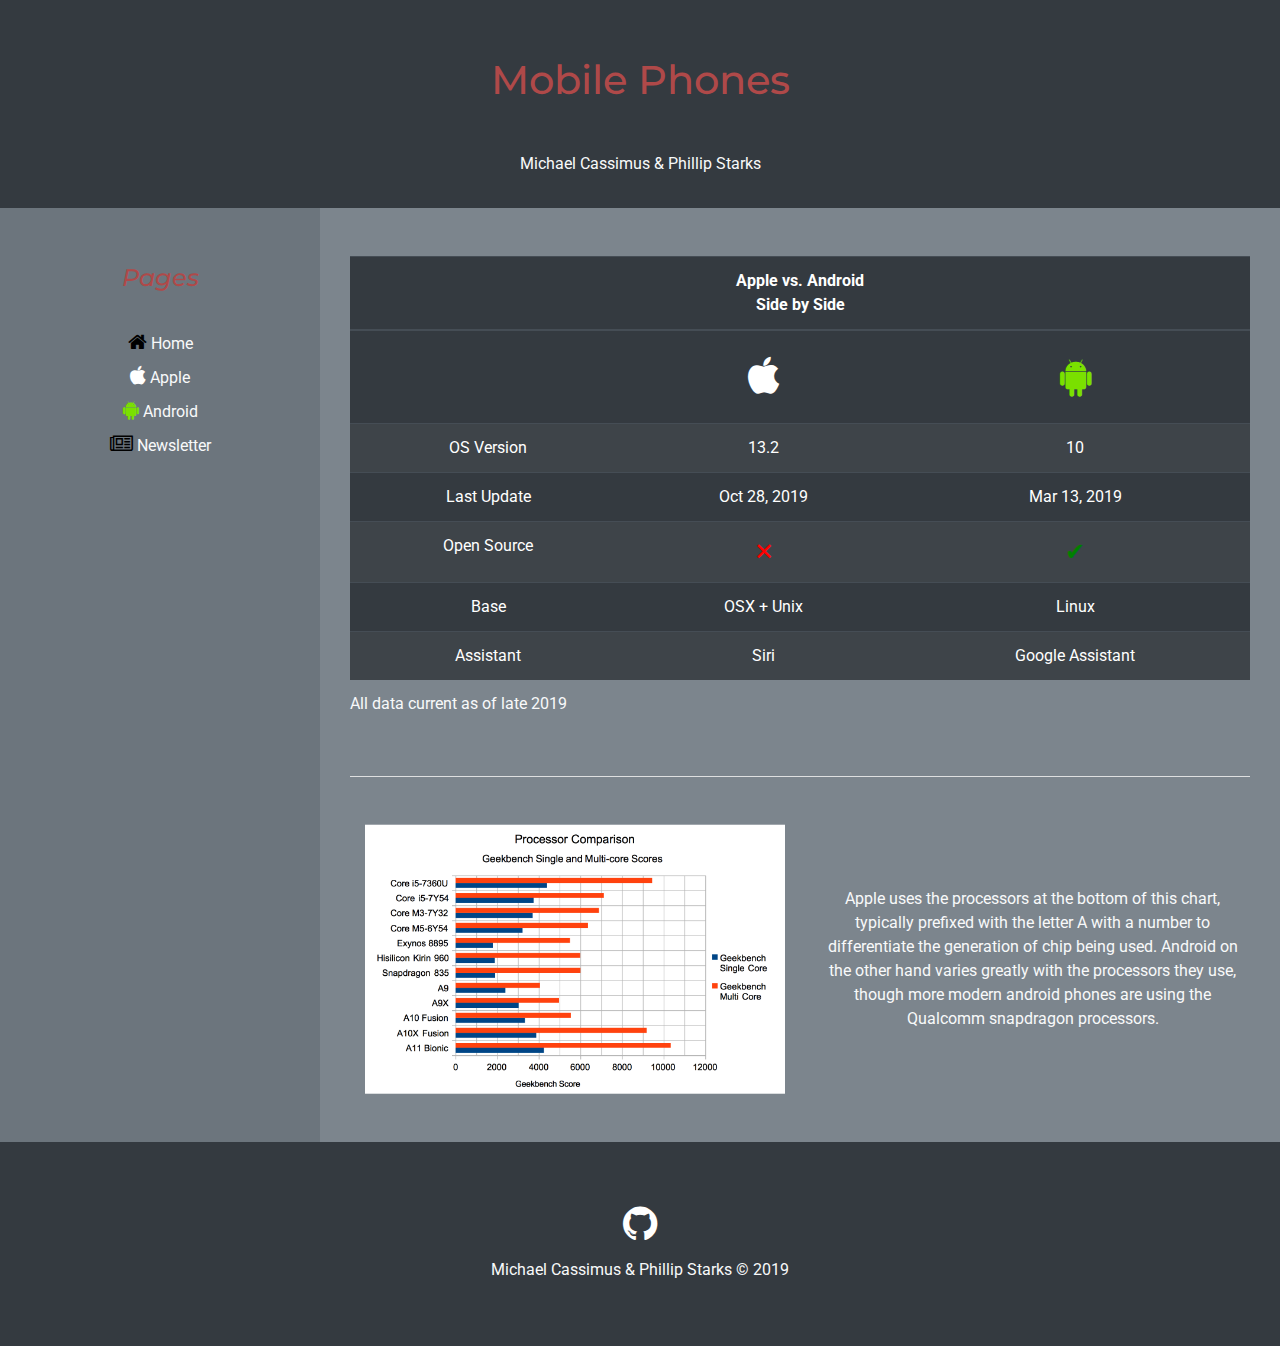
<file: mobile-phones/pages/index.html>
<!DOCTYPE html>
<!-- saved from url=(0048)https://getbootstrap.com/docs/4.0/examples/blog/ -->
<html lang="en">
    <head>
        <meta http-equiv="Content-Type" content="text/html; charset=UTF-8" />

        <meta
            name="viewport"
            content="width=device-width, initial-scale=1, viewport-fit=cover"
        />
        <title>Mobile Phones - Home</title>

        <!-- Font awesome -->
        <link
            rel="stylesheet"
            href="https://maxcdn.bootstrapcdn.com/font-awesome/4.7.0/css/font-awesome.min.css"
        />

        <!-- Bootstrap Styles-->
        <link
            rel="stylesheet"
            href="https://stackpath.bootstrapcdn.com/bootstrap/4.3.1/css/bootstrap.min.css"
            integrity="sha384-ggOyR0iXCbMQv3Xipma34MD+dH/1fQ784/j6cY/iJTQUOhcWr7x9JvoRxT2MZw1T"
            crossorigin="anonymous"
        />

        <!-- Custom CSS -->
        <link rel="stylesheet" href="../css/main.css" />
        <link rel="stylesheet" href="../css/index.css" />
    </head>

    <body class="text-light">
        <header class="container-fluid bg-dark py-3">
            <div
                class="row flex-nowrap justify-content-between align-items-center"
            >
                <div class="col-12">
                    <a href="index.html">
                        <h1>
                            Mobile Phones
                        </h1>
                    </a>
                    <p>
                        Michael&nbsp;Cassimus & Phillip&nbsp;Starks
                    </p>
                </div>
            </div>
        </header>

        <main class="container-fluid">
            <div class="row">
                <aside class="col-md-3 bg-secondary">
                    <div class="p-3 mb-3">
                        <div class="p-3">
                            <h4 class="font-italic">Pages</h4>
                            <ol class="list-unstyled">
                                <li>
                                    <a href="index.html">
                                        <i
                                            class="fa fa-home"
                                            aria-hidden="true"
                                        ></i>
                                        Home
                                    </a>
                                </li>
                                <li>
                                    <a href="apple.html">
                                        <i
                                            class="fa fa-apple"
                                            aria-hidden="true"
                                        ></i>
                                        Apple
                                    </a>
                                </li>
                                <li>
                                    <a href="android.html">
                                        <i
                                            class="fa fa-android"
                                            aria-hidden="true"
                                        ></i>
                                        Android
                                    </a>
                                </li>
                                <li>
                                    <a href="form.html">
                                        <i
                                            class="fa fa-newspaper-o"
                                            aria-hidden="true"
                                        ></i>
                                        Newsletter
                                    </a>
                                </li>
                            </ol>
                        </div>
                    </div>
                </aside>
                <div class="col-md-9 py-5">
                    <div class="container">
                        <article>
                            <table class="table table-dark table-striped">
                                <thead>
                                    <th colspan="3">
                                        Apple vs. Android <br />
                                        Side by Side
                                    </th>
                                    <tr>
                                        <td>
                                            <!-- Blank spacer -->
                                        </td>
                                        <td>
                                            <a href="apple.html">
                                                <i
                                                    class="fa fa-apple"
                                                    aria-hidden="true"
                                                ></i>
                                            </a>
                                        </td>
                                        <td>
                                            <a href="android.html">
                                                <i
                                                    class="fa fa-android"
                                                    aria-hidden="true"
                                                ></i>
                                            </a>
                                        </td>
                                    </tr>
                                </thead>
                                <tbody>
                                    <tr>
                                        <td>OS Version</td>
                                        <td>13.2</td>
                                        <td>10</td>
                                    </tr>
                                    <tr>
                                        <td>Last Update</td>
                                        <td>Oct 28, 2019</td>
                                        <td>Mar 13, 2019</td>
                                    </tr>
                                    <tr>
                                        <td>Open Source</td>
                                        <td class="noCross"></td>
                                        <td class="yesCheck"></td>
                                    </tr>
                                    <tr>
                                        <td>Base</td>
                                        <td>OSX + Unix</td>
                                        <td>Linux</td>
                                    </tr>
                                    <tr>
                                        <td>Assistant</td>
                                        <td>Siri</td>
                                        <td>Google Assistant</td>
                                    </tr>
                                </tbody>
                                <caption class="text-light">
                                    All data current as of late 2019
                                </caption>
                            </table>
                        </article>
                        <hr class="my-5 bg-light" />
                        <article>
                            <div class="container">
                                <div class="row">
                                    <div class="col-md-6">
                                        <img
                                            src="../images/processorComparison.png"
                                        />
                                    </div>
                                    <div class="col-md-6">
                                        <p>
                                            Apple uses the processors at the
                                            bottom of this chart, typically
                                            prefixed with the letter A with a
                                            number to differentiate the
                                            generation of chip being used.
                                            Android on the other hand varies
                                            greatly with the processors they
                                            use, though more modern android
                                            phones are using the Qualcomm
                                            snapdragon processors.
                                        </p>
                                    </div>
                                </div>
                            </div>
                        </article>
                    </div>
                </div>
            </div>
        </main>

        <footer class="bg-dark p-5">
            <div class="container-fluid">
                <div class="row">
                    <div class="col-12">
                        <a
                            href="https://github.com/MCassimus/MobilePhones"
                            target="_blank"
                        >
                            <i class="fa fa-github" aria-hidden="true"></i>
                        </a>
                    </div>
                </div>
                <div class="row">
                    <div class="col-12">
                        <p>
                            Michael&nbsp;Cassimus & Phillip&nbsp;Starks
                            &copy;&nbsp;2019
                        </p>
                    </div>
                </div>
            </div>
        </footer>

        <!-- jQuery first, then Popper.js, then Bootstrap JS -->
        <script
            src="https://code.jquery.com/jquery-3.3.1.slim.min.js"
            integrity="sha384-q8i/X+965DzO0rT7abK41JStQIAqVgRVzpbzo5smXKp4YfRvH+8abtTE1Pi6jizo"
            crossorigin="anonymous"
        ></script>
        <script
            src="https://cdnjs.cloudflare.com/ajax/libs/popper.js/1.14.7/umd/popper.min.js"
            integrity="sha384-UO2eT0CpHqdSJQ6hJty5KVphtPhzWj9WO1clHTMGa3JDZwrnQq4sF86dIHNDz0W1"
            crossorigin="anonymous"
        ></script>
        <script
            src="https://stackpath.bootstrapcdn.com/bootstrap/4.3.1/js/bootstrap.min.js"
            integrity="sha384-JjSmVgyd0p3pXB1rRibZUAYoIIy6OrQ6VrjIEaFf/nJGzIxFDsf4x0xIM+B07jRM"
            crossorigin="anonymous"
        ></script>
    </body>
</html>
</file>
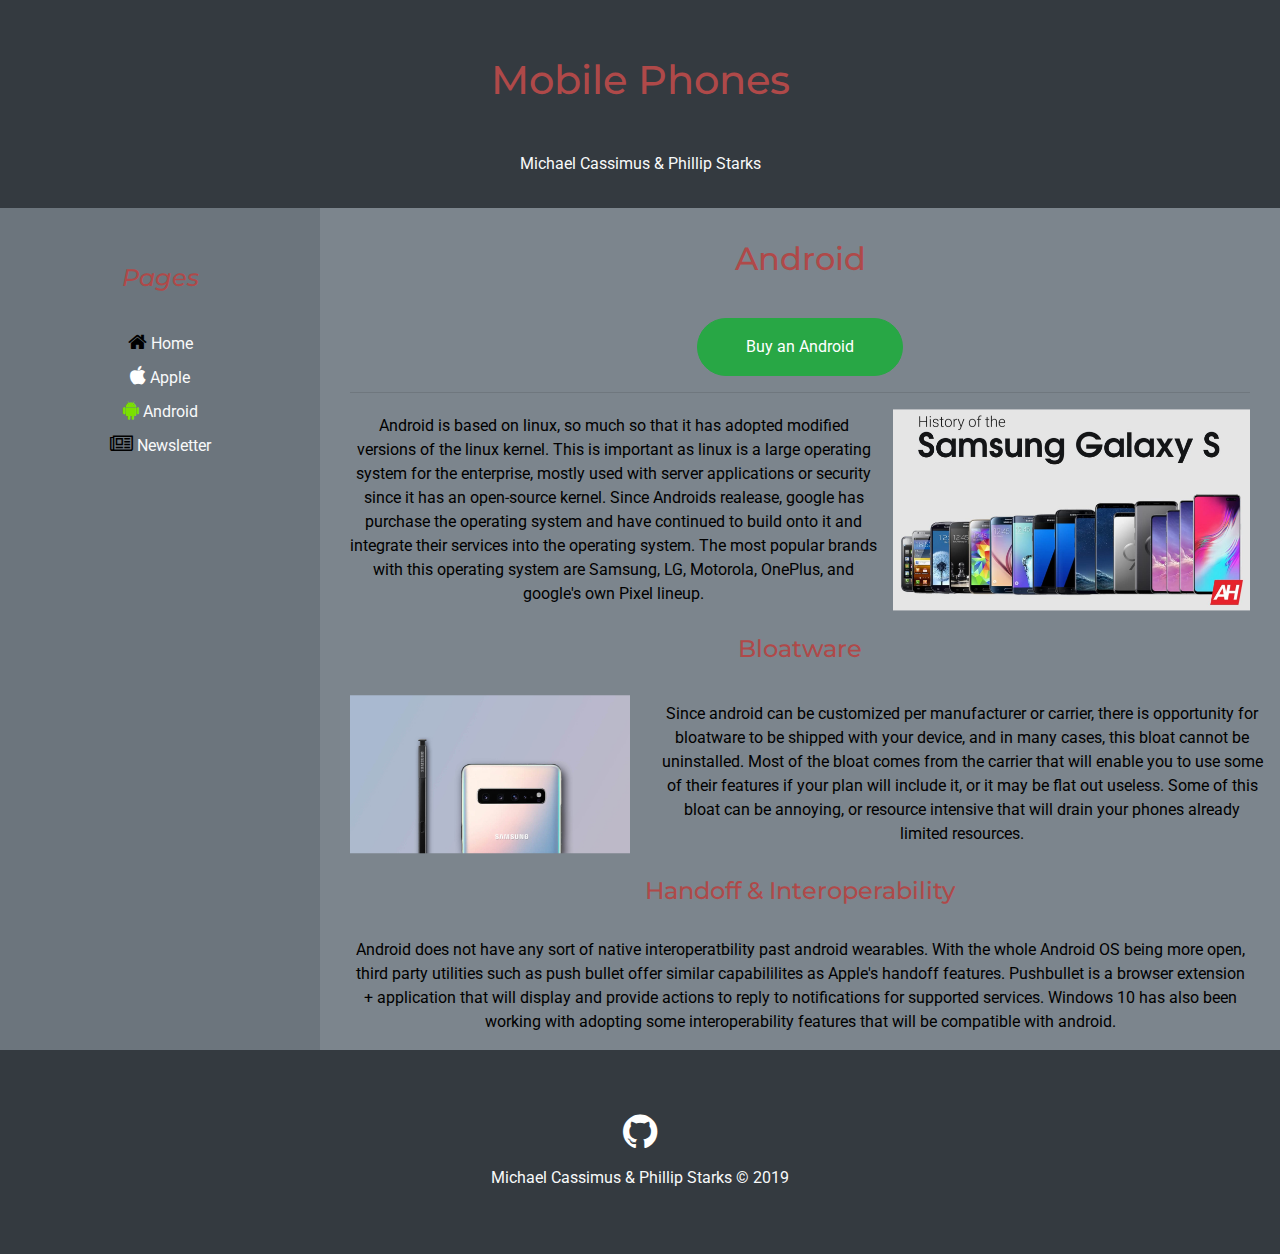
<file: mobile-phones/pages/android.html>
<!DOCTYPE html>
<!-- saved from url=(0048)https://getbootstrap.com/docs/4.0/examples/blog/ -->
<html lang="en">
    <head>
        <meta http-equiv="Content-Type" content="text/html; charset=UTF-8" />

        <meta
            name="viewport"
            content="width=device-width, initial-scale=1, viewport-fit=cover"
        />
        <title>Mobile Phones - Android</title>

        <!-- Font awesome -->
        <link
            rel="stylesheet"
            href="https://maxcdn.bootstrapcdn.com/font-awesome/4.7.0/css/font-awesome.min.css"
        />

        <!-- Bootstrap Styles-->
        <link
            rel="stylesheet"
            href="https://stackpath.bootstrapcdn.com/bootstrap/4.3.1/css/bootstrap.min.css"
            integrity="sha384-ggOyR0iXCbMQv3Xipma34MD+dH/1fQ784/j6cY/iJTQUOhcWr7x9JvoRxT2MZw1T"
            crossorigin="anonymous"
        />

        <!-- Custom CSS -->
        <link rel="stylesheet" href="../css/main.css" />
        <link rel="stylesheet" href="../css/apple.css" />
    </head>

    <body class="text-light">
        <header class="container-fluid bg-dark py-3">
            <div
                class="row flex-nowrap justify-content-between align-items-center"
            >
                <div class="col-12">
                    <a href="index.html">
                        <h1>
                            Mobile Phones
                        </h1>
                    </a>
                    <p>
                        Michael&nbsp;Cassimus & Phillip&nbsp;Starks
                    </p>
                </div>
            </div>
        </header>

        <main class="container-fluid">
            <div class="row">
                <aside class="col-md-3 bg-secondary">
                    <div class="p-3 mb-3">
                        <div class="p-3">
                            <h4 class="font-italic">Pages</h4>
                            <ol class="list-unstyled">
                                <li>
                                    <a href="index.html">
                                        <i
                                            class="fa fa-home"
                                            aria-hidden="true"
                                        ></i>
                                        Home
                                    </a>
                                </li>
                                <li>
                                    <a href="apple.html">
                                        <i
                                            class="fa fa-apple"
                                            aria-hidden="true"
                                        ></i>
                                        Apple
                                    </a>
                                </li>
                                <li>
                                    <a href="android.html">
                                        <i
                                            class="fa fa-android"
                                            aria-hidden="true"
                                        ></i>
                                        Android
                                    </a>
                                </li>
                                <li>
                                    <a href="form.html">
                                        <i
                                            class="fa fa-newspaper-o"
                                            aria-hidden="true"
                                        ></i>
                                        Newsletter
                                    </a>
                                </li>
                            </ol>
                        </div>
                    </div>
                </aside>
                <div class="col-md-9">
                    <article>
                        <div class="container">
                            <h2>Android</h2>
                            <a
                                class="px-5 py-3 btn btn-success rounded-pill"
                                href="https://www.android.com/phones-tablets/"
                                role="button"
                                target="_blank"
                                >Buy an Android</a
                            >
                            <hr />
                        </div>
                        <div class="container">
                            <div class="row">
                                <div class="col-md-7">
                                    <p>
                                        Android is based on linux, so much so
                                        that it has adopted modified versions of
                                        the linux kernel. This is important as
                                        linux is a large operating system for
                                        the enterprise, mostly used with server
                                        applications or security since it has an
                                        open-source kernel. Since Androids
                                        realease, google has purchase the
                                        operating system and have continued to
                                        build onto it and integrate their
                                        services into the operating system. The
                                        most popular brands with this operating
                                        system are Samsung, LG, Motorola,
                                        OnePlus, and google's own Pixel lineup.
                                    </p>
                                </div>
                                <div class="col-md-5">
                                    <img src="../images/galaxyHistory.jpg" />
                                </div>
                            </div>
                        </div>
                        <h4>Bloatware</h4>
                        <div class="container">
                            <div class="row">
                                <div class="col-md-4">
                                    <img src="../images/galaxy10.jpg" />
                                </div>
                                <div class="col-md-8">
                                    <p>
                                        Since android can be customized per
                                        manufacturer or carrier, there is
                                        opportunity for bloatware to be shipped
                                        with your device, and in many cases,
                                        this bloat cannot be uninstalled. Most
                                        of the bloat comes from the carrier that
                                        will enable you to use some of their
                                        features if your plan will include it,
                                        or it may be flat out useless. Some of
                                        this bloat can be annoying, or resource
                                        intensive that will drain your phones
                                        already limited resources.
                                    </p>
                                </div>
                            </div>
                            <h4>Handoff & Interoperability</h4>
                            <p>
                                Android does not have any sort of native
                                interoperatbility past android wearables. With
                                the whole Android OS being more open, third
                                party utilities such as push bullet offer
                                similar capabililites as Apple's handoff
                                features. Pushbullet is a browser extension +
                                application that will display and provide
                                actions to reply to notifications for supported
                                services. Windows 10 has also been working with
                                adopting some interoperability features that
                                will be compatible with android.
                            </p>
                        </div>
                    </article>
                </div>
            </div>
        </main>

        <footer class="bg-dark p-5">
            <div class="container-fluid">
                <div class="row">
                    <div class="col-12">
                        <a
                            href="https://github.com/MCassimus/MobilePhones"
                            target="_blank"
                        >
                            <i class="fa fa-github" aria-hidden="true"></i>
                        </a>
                    </div>
                </div>
                <div class="row">
                    <div class="col-12">
                        <p>
                            Michael&nbsp;Cassimus & Phillip&nbsp;Starks
                            &copy;&nbsp;2019
                        </p>
                    </div>
                </div>
            </div>
        </footer>

        <!-- jQuery first, then Popper.js, then Bootstrap JS -->
        <script
            src="https://code.jquery.com/jquery-3.3.1.slim.min.js"
            integrity="sha384-q8i/X+965DzO0rT7abK41JStQIAqVgRVzpbzo5smXKp4YfRvH+8abtTE1Pi6jizo"
            crossorigin="anonymous"
        ></script>
        <script
            src="https://cdnjs.cloudflare.com/ajax/libs/popper.js/1.14.7/umd/popper.min.js"
            integrity="sha384-UO2eT0CpHqdSJQ6hJty5KVphtPhzWj9WO1clHTMGa3JDZwrnQq4sF86dIHNDz0W1"
            crossorigin="anonymous"
        ></script>
        <script
            src="https://stackpath.bootstrapcdn.com/bootstrap/4.3.1/js/bootstrap.min.js"
            integrity="sha384-JjSmVgyd0p3pXB1rRibZUAYoIIy6OrQ6VrjIEaFf/nJGzIxFDsf4x0xIM+B07jRM"
            crossorigin="anonymous"
        ></script>
    </body>
</html>
</file>
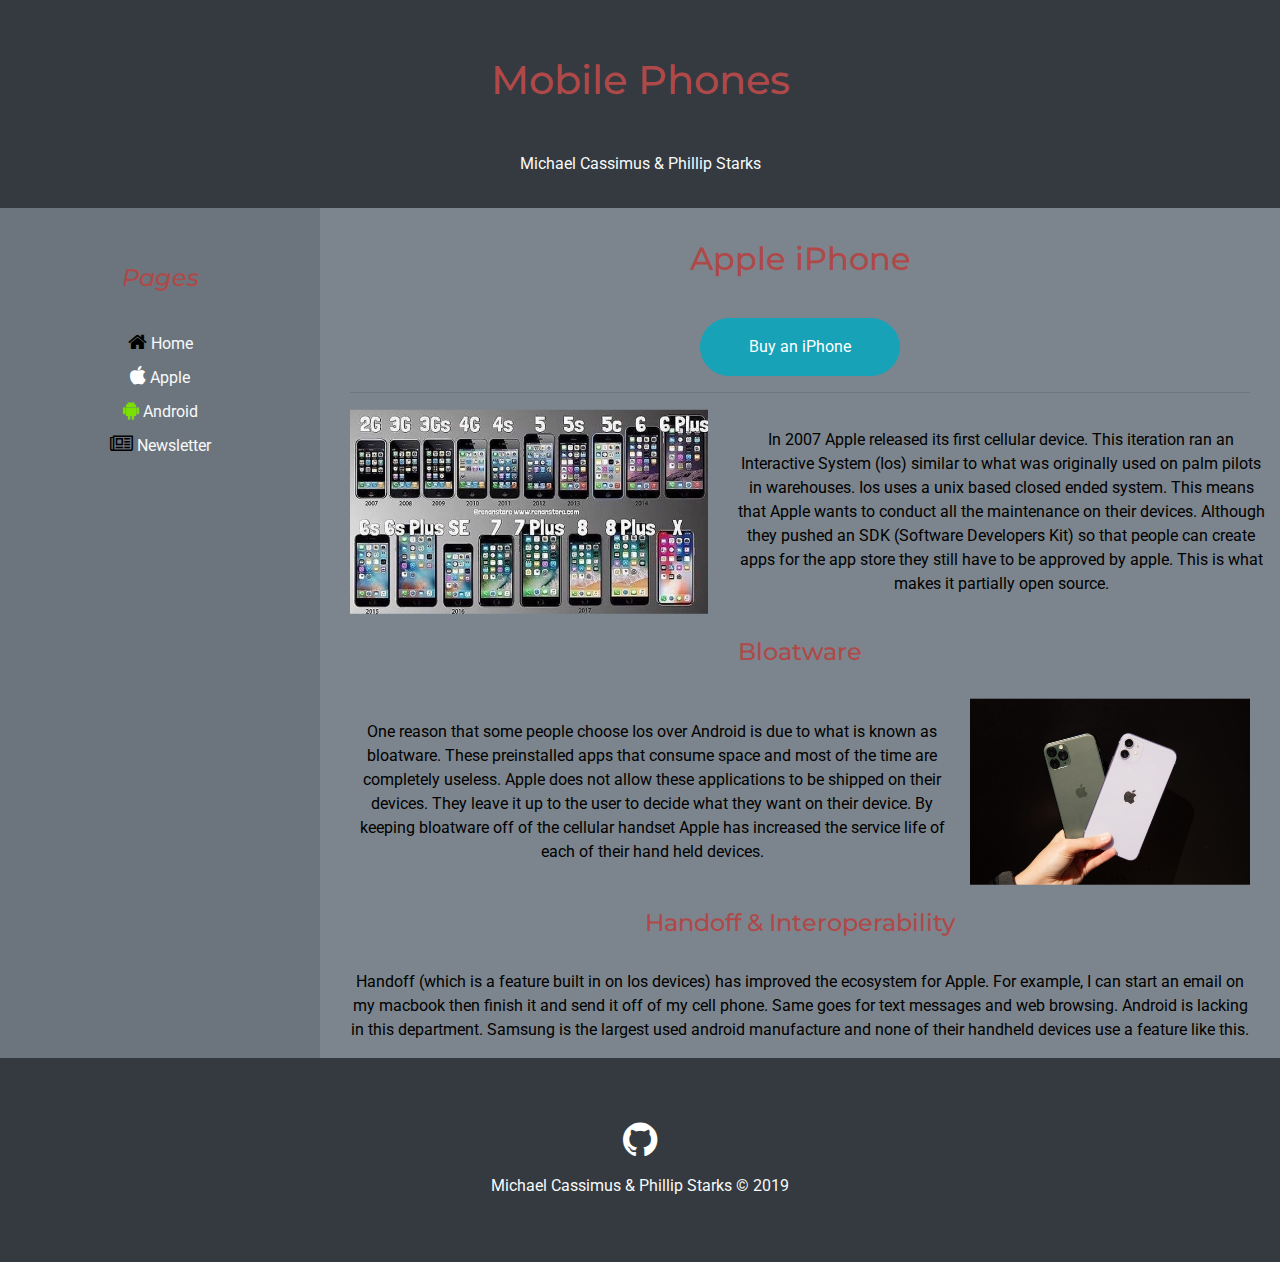
<file: mobile-phones/pages/apple.html>
<!DOCTYPE html>
<!-- saved from url=(0048)https://getbootstrap.com/docs/4.0/examples/blog/ -->
<html lang="en">
    <head>
        <meta http-equiv="Content-Type" content="text/html; charset=UTF-8" />

        <meta
            name="viewport"
            content="width=device-width, initial-scale=1, viewport-fit=cover"
        />
        <title>Mobile Phones - Newsletter</title>

        <!-- Font awesome -->
        <link
            rel="stylesheet"
            href="https://maxcdn.bootstrapcdn.com/font-awesome/4.7.0/css/font-awesome.min.css"
        />

        <!-- Bootstrap Styles-->
        <link
            rel="stylesheet"
            href="https://stackpath.bootstrapcdn.com/bootstrap/4.3.1/css/bootstrap.min.css"
            integrity="sha384-ggOyR0iXCbMQv3Xipma34MD+dH/1fQ784/j6cY/iJTQUOhcWr7x9JvoRxT2MZw1T"
            crossorigin="anonymous"
        />

        <!-- Custom CSS -->
        <link rel="stylesheet" href="../css/main.css" />
        <link rel="stylesheet" href="../css/apple.css" />
    </head>

    <body class="text-light">
        <header class="container-fluid bg-dark py-3">
            <div
                class="row flex-nowrap justify-content-between align-items-center"
            >
                <div class="col-12">
                    <a href="index.html">
                        <h1>
                            Mobile Phones
                        </h1>
                    </a>
                    <p>
                        Michael&nbsp;Cassimus & Phillip&nbsp;Starks
                    </p>
                </div>
            </div>
        </header>

        <main class="container-fluid">
            <div class="row">
                <aside class="col-md-3 bg-secondary">
                    <div class="p-3 mb-3">
                        <div class="p-3">
                            <h4 class="font-italic">Pages</h4>
                            <ol class="list-unstyled">
                                <li>
                                    <a href="index.html">
                                        <i
                                            class="fa fa-home"
                                            aria-hidden="true"
                                        ></i>
                                        Home
                                    </a>
                                </li>
                                <li>
                                    <a href="apple.html">
                                        <i
                                            class="fa fa-apple"
                                            aria-hidden="true"
                                        ></i>
                                        Apple
                                    </a>
                                </li>
                                <li>
                                    <a href="android.html">
                                        <i
                                            class="fa fa-android"
                                            aria-hidden="true"
                                        ></i>
                                        Android
                                    </a>
                                </li>
                                <li>
                                    <a href="form.html">
                                        <i
                                            class="fa fa-newspaper-o"
                                            aria-hidden="true"
                                        ></i>
                                        Newsletter
                                    </a>
                                </li>
                            </ol>
                        </div>
                    </div>
                </aside>
                <div class="col-md-9">
                    <article>
                        <div class="container">
                            <h2>Apple iPhone</h2>
                            <a
                                class="px-5 py-3 btn btn-info rounded-pill"
                                href="https://www.apple.com/iphone/"
                                role="button"
                                target="_blank"
                                >Buy an iPhone</a
                            >
                            <hr />
                        </div>
                        <div class="container">
                            <div class="row">
                                <div class="col-md-5">
                                    <img src="../images/iphoneHistory.jpg" />
                                </div>
                                <div class="col-md-7">
                                    <p>
                                        In 2007 Apple released its first
                                        cellular device. This iteration ran an
                                        Interactive System (Ios) similar to what
                                        was originally used on palm pilots in
                                        warehouses. Ios uses a unix based closed
                                        ended system. This means that Apple
                                        wants to conduct all the maintenance on
                                        their devices. Although they pushed an
                                        SDK (Software Developers Kit) so that
                                        people can create apps for the app store
                                        they still have to be approved by apple.
                                        This is what makes it partially open
                                        source.
                                    </p>
                                </div>
                            </div>
                        </div>
                        <h4>Bloatware</h4>
                        <div class="container">
                            <div class="row">
                                <div class="col-md-8">
                                    <p>
                                        One reason that some people choose Ios
                                        over Android is due to what is known as
                                        bloatware. These preinstalled apps that
                                        consume space and most of the time are
                                        completely useless. Apple does not allow
                                        these applications to be shipped on
                                        their devices. They leave it up to the
                                        user to decide what they want on their
                                        device. By keeping bloatware off of the
                                        cellular handset Apple has increased the
                                        service life of each of their hand held
                                        devices.
                                    </p>
                                </div>
                                <div class="col-md-4">
                                    <img src="../images/iphone.jpeg" />
                                </div>
                            </div>
                            <h4>Handoff & Interoperability</h4>
                            <p>
                                Handoff (which is a feature built in on Ios
                                devices) has improved the ecosystem for Apple.
                                For example, I can start an email on my macbook
                                then finish it and send it off of my cell phone.
                                Same goes for text messages and web browsing.
                                Android is lacking in this department. Samsung
                                is the largest used android manufacture and none
                                of their handheld devices use a feature like
                                this.
                            </p>
                        </div>
                    </article>
                </div>
            </div>
        </main>

        <footer class="bg-dark p-5">
            <div class="container-fluid">
                <div class="row">
                    <div class="col-12">
                        <a
                            href="https://github.com/MCassimus/MobilePhones"
                            target="_blank"
                        >
                            <i class="fa fa-github" aria-hidden="true"></i>
                        </a>
                    </div>
                </div>
                <div class="row">
                    <div class="col-12">
                        <p>
                            Michael&nbsp;Cassimus & Phillip&nbsp;Starks
                            &copy;&nbsp;2019
                        </p>
                    </div>
                </div>
            </div>
        </footer>

        <!-- jQuery first, then Popper.js, then Bootstrap JS -->
        <script
            src="https://code.jquery.com/jquery-3.3.1.slim.min.js"
            integrity="sha384-q8i/X+965DzO0rT7abK41JStQIAqVgRVzpbzo5smXKp4YfRvH+8abtTE1Pi6jizo"
            crossorigin="anonymous"
        ></script>
        <script
            src="https://cdnjs.cloudflare.com/ajax/libs/popper.js/1.14.7/umd/popper.min.js"
            integrity="sha384-UO2eT0CpHqdSJQ6hJty5KVphtPhzWj9WO1clHTMGa3JDZwrnQq4sF86dIHNDz0W1"
            crossorigin="anonymous"
        ></script>
        <script
            src="https://stackpath.bootstrapcdn.com/bootstrap/4.3.1/js/bootstrap.min.js"
            integrity="sha384-JjSmVgyd0p3pXB1rRibZUAYoIIy6OrQ6VrjIEaFf/nJGzIxFDsf4x0xIM+B07jRM"
            crossorigin="anonymous"
        ></script>
    </body>
</html>
</file>
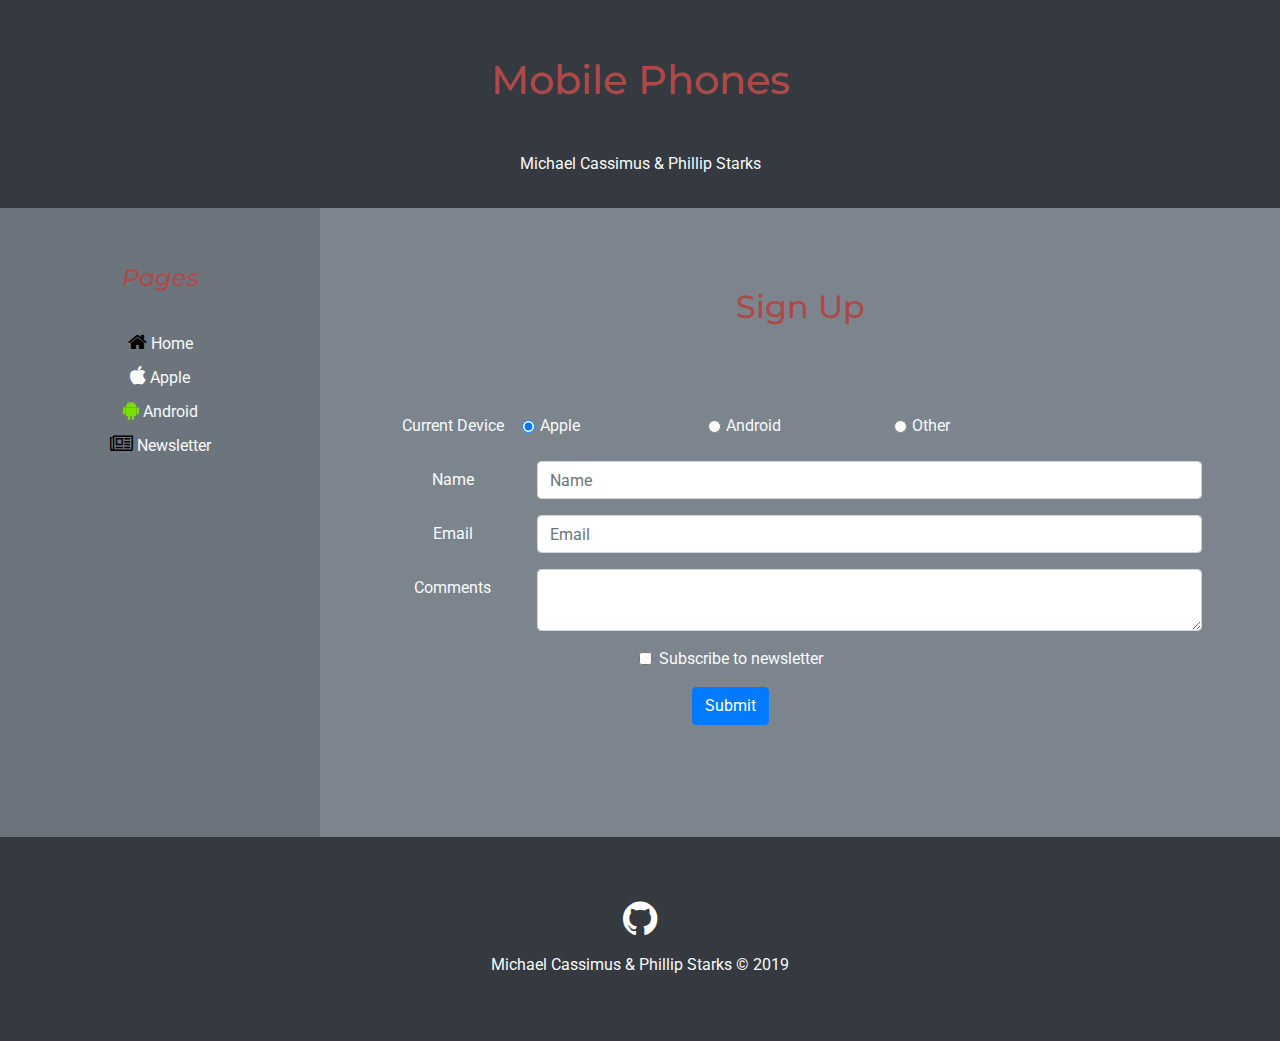
<file: mobile-phones/pages/form.html>
<!DOCTYPE html>
<!-- saved from url=(0048)https://getbootstrap.com/docs/4.0/examples/blog/ -->
<html lang="en">
    <head>
        <meta http-equiv="Content-Type" content="text/html; charset=UTF-8" />

        <meta
            name="viewport"
            content="width=device-width, initial-scale=1, viewport-fit=cover"
        />
        <title>Mobile Phones - Apple</title>

        <!-- Font awesome -->
        <link
            rel="stylesheet"
            href="https://maxcdn.bootstrapcdn.com/font-awesome/4.7.0/css/font-awesome.min.css"
        />

        <!-- Bootstrap Styles-->
        <link
            rel="stylesheet"
            href="https://stackpath.bootstrapcdn.com/bootstrap/4.3.1/css/bootstrap.min.css"
            integrity="sha384-ggOyR0iXCbMQv3Xipma34MD+dH/1fQ784/j6cY/iJTQUOhcWr7x9JvoRxT2MZw1T"
            crossorigin="anonymous"
        />

        <!-- Custom CSS -->
        <link rel="stylesheet" href="../css/main.css" />
        <link rel="stylesheet" href="../css/apple.css" />
    </head>

    <body class="text-light">
        <header class="container-fluid bg-dark py-3">
            <div
                class="row flex-nowrap justify-content-between align-items-center"
            >
                <div class="col-12">
                    <a href="index.html">
                        <h1>
                            Mobile Phones
                        </h1>
                    </a>
                    <p>
                        Michael&nbsp;Cassimus & Phillip&nbsp;Starks
                    </p>
                </div>
            </div>
        </header>

        <main class="container-fluid">
            <div class="row">
                <aside class="col-md-3 bg-secondary">
                    <div class="p-3 mb-3">
                        <div class="p-3">
                            <h4 class="font-italic">Pages</h4>
                            <ol class="list-unstyled">
                                <li>
                                    <a href="index.html">
                                        <i
                                            class="fa fa-home"
                                            aria-hidden="true"
                                        ></i>
                                        Home
                                    </a>
                                </li>
                                <li>
                                    <a href="apple.html">
                                        <i
                                            class="fa fa-apple"
                                            aria-hidden="true"
                                        ></i>
                                        Apple
                                    </a>
                                </li>
                                <li>
                                    <a href="android.html">
                                        <i
                                            class="fa fa-android"
                                            aria-hidden="true"
                                        ></i>
                                        Android
                                    </a>
                                </li>
                                <li>
                                    <a href="form.html">
                                        <i
                                            class="fa fa-newspaper-o"
                                            aria-hidden="true"
                                        ></i>
                                        Newsletter
                                    </a>
                                </li>
                            </ol>
                        </div>
                    </div>
                </aside>
                <div class="col-md-9 py-5">
                    <div class="container">
                        <div class="row">
                            <div class="col-12">
                                <h2>
                                    Sign Up
                                </h2>
                            </div>
                        </div>
                        <div class="row">
                            <div class="col-12">
                                <form class="p-5">
                                    <fieldset class="form-group">
                                        <div class="row">
                                            <legend
                                                class="col-form-label col-md-2 pt-0"
                                            >
                                                Current Device
                                            </legend>
                                            <div class="col-md-10">
                                                <div class="row">
                                                    <div
                                                        class="form-check form-check-inline col-md-3"
                                                    >
                                                        <input
                                                            class="form-check-input"
                                                            type="radio"
                                                            name="gridRadios"
                                                            id="gridRadios1"
                                                            value="option1"
                                                            checked
                                                        />
                                                        <label
                                                            class="form-check-label"
                                                            for="gridRadios1"
                                                        >
                                                            Apple
                                                        </label>
                                                    </div>
                                                    <div
                                                        class="form-check form-check-inline col-md-3"
                                                    >
                                                        <input
                                                            class="form-check-input"
                                                            type="radio"
                                                            name="gridRadios"
                                                            id="gridRadios2"
                                                            value="option2"
                                                        />
                                                        <label
                                                            class="form-check-label"
                                                            for="gridRadios2"
                                                        >
                                                            Android
                                                        </label>
                                                    </div>
                                                    <div
                                                        class="form-check form-check-inline col-md-3"
                                                    >
                                                        <input
                                                            class="form-check-input"
                                                            type="radio"
                                                            name="gridRadios"
                                                            id="gridRadios2"
                                                            value="option2"
                                                        />
                                                        <label
                                                            class="form-check-label"
                                                            for="gridRadios2"
                                                        >
                                                            Other
                                                        </label>
                                                    </div>
                                                </div>
                                            </div>
                                        </div>
                                    </fieldset>
                                    <div class="form-group row">
                                        <label
                                            for="inputName"
                                            class="col-md-2 col-form-label"
                                            >Name</label
                                        >
                                        <div class="col-md-10">
                                            <input
                                                type="text"
                                                class="form-control"
                                                id="inputName"
                                                placeholder="Name"
                                            />
                                        </div>
                                    </div>
                                    <div class="form-group row">
                                        <label
                                            for="inputEmail3"
                                            class="col-md-2 col-form-label"
                                            >Email</label
                                        >
                                        <div class="col-md-10">
                                            <input
                                                type="email"
                                                class="form-control"
                                                id="inputEmail3"
                                                placeholder="Email"
                                            />
                                        </div>
                                    </div>
                                    <div class="form-group row">
                                        <label
                                            for="inputEmail3"
                                            class="col-md-2 col-form-label"
                                            >Comments</label
                                        >
                                        <div class="col-md-10">
                                            <textarea
                                                class="form-control"
                                            ></textarea>
                                        </div>
                                    </div>
                                    <!-- <fieldset class="form-group">
                                        <div class="row">
                                            <legend
                                                class="col-form-label col-md-2 pt-0"
                                            >
                                                Radios
                                            </legend>
                                            <div class="col-md-10">
                                                <div class="form-check">
                                                    <input
                                                        class="form-check-input"
                                                        type="radio"
                                                        name="gridRadios"
                                                        id="gridRadios1"
                                                        value="option1"
                                                        checked
                                                    />
                                                    <label
                                                        class="form-check-label"
                                                        for="gridRadios1"
                                                    >
                                                        First radio
                                                    </label>
                                                </div>
                                                <div class="form-check">
                                                    <input
                                                        class="form-check-input"
                                                        type="radio"
                                                        name="gridRadios"
                                                        id="gridRadios2"
                                                        value="option2"
                                                    />
                                                    <label
                                                        class="form-check-label"
                                                        for="gridRadios2"
                                                    >
                                                        Second radio
                                                    </label>
                                                </div>
                                                <div
                                                    class="form-check disabled"
                                                >
                                                    <input
                                                        class="form-check-input"
                                                        type="radio"
                                                        name="gridRadios"
                                                        id="gridRadios3"
                                                        value="option3"
                                                        disabled
                                                    />
                                                    <label
                                                        class="form-check-label"
                                                        for="gridRadios3"
                                                    >
                                                        Third disabled radio
                                                    </label>
                                                </div>
                                            </div>
                                        </div>
                                    </fieldset> -->
                                    <div class="form-group row">
                                        <div class="col-md-10">
                                            <div class="form-check">
                                                <input
                                                    class="form-check-input"
                                                    type="checkbox"
                                                    id="gridCheck1"
                                                />
                                                <label
                                                    class="form-check-label"
                                                    for="gridCheck1"
                                                >
                                                    Subscribe to newsletter
                                                </label>
                                            </div>
                                        </div>
                                    </div>
                                    <div class="form-group row">
                                        <div class="col-md-10">
                                            <button
                                                type="submit"
                                                class="btn btn-primary"
                                            >
                                                Submit
                                            </button>
                                        </div>
                                    </div>
                                </form>
                            </div>
                            <!-- 
                            <div class="col-md-3">
                                 Spacer
                            </div> -->
                        </div>
                    </div>
                </div>
            </div>
        </main>

        <footer class="bg-dark p-5">
            <div class="container-fluid">
                <div class="row">
                    <div class="col-12">
                        <a
                            href="https://github.com/MCassimus/MobilePhones"
                            target="_blank"
                        >
                            <i class="fa fa-github" aria-hidden="true"></i>
                        </a>
                    </div>
                </div>
                <div class="row">
                    <div class="col-12">
                        <p>
                            Michael&nbsp;Cassimus & Phillip&nbsp;Starks
                            &copy;&nbsp;2019
                        </p>
                    </div>
                </div>
            </div>
        </footer>

        <!-- jQuery first, then Popper.js, then Bootstrap JS -->
        <script
            src="https://code.jquery.com/jquery-3.3.1.slim.min.js"
            integrity="sha384-q8i/X+965DzO0rT7abK41JStQIAqVgRVzpbzo5smXKp4YfRvH+8abtTE1Pi6jizo"
            crossorigin="anonymous"
        ></script>
        <script
            src="https://cdnjs.cloudflare.com/ajax/libs/popper.js/1.14.7/umd/popper.min.js"
            integrity="sha384-UO2eT0CpHqdSJQ6hJty5KVphtPhzWj9WO1clHTMGa3JDZwrnQq4sF86dIHNDz0W1"
            crossorigin="anonymous"
        ></script>
        <script
            src="https://stackpath.bootstrapcdn.com/bootstrap/4.3.1/js/bootstrap.min.js"
            integrity="sha384-JjSmVgyd0p3pXB1rRibZUAYoIIy6OrQ6VrjIEaFf/nJGzIxFDsf4x0xIM+B07jRM"
            crossorigin="anonymous"
        ></script>
    </body>
</html>
</file>
<file: mobile-phones/css/main.css>
/*
    In this file, we will specify any style that should be consistent betweent the whole site.
*/

/*coolors.co*/
/* 
color: #242038;
color: #EE4266;
color: #C4CBCA;
color: #3CBBB1;
color: #51A3A3; 
*/


/* Font imports for Roboto and Montserrat*/
@import url('https://fonts.googleapis.com/css?family=Montserrat:800|Roboto:300&display=swap');

body {
    font-family: 'Roboto';
    text-align: center;
    background-color: #7c858d;
}

h1,
h2,
h3,
h4,
h5,
h6 {
    color: #af4949;
    padding: 1em;
    font-family: 'Montserrat';
}


/* Link Styles */
a,
a:hover {
    color: inherit;
    text-decoration: none;
}

main a:hover {
    color: #EE4266;
    text-decoration: underline;
}

/* Side bar styles */
.fa {
    font-size: 1.25em;
    margin: .35em 0;
    color: black;
}


.fa-github {
    font-size: 2.5em;
    color: white;
}


.fa-github:hover {
    color: purple;
}

.fa-android {
    color: #7AE000;
}

.fa-apple {
    color: white;
}


/* Column specific styles */

[class^="col"] img {
    width: 100%;
    position: relative;
    top: 50%;
    transform: translateY(-50%);
}

/* Center a paragraph vertically in the row*/
@media (min-width: 992px) {
    main [class^="col"]>p {
        position: absolute;
        top: 50%;
        transform: translateY(-50%);
    }
}

@media (max-width: 992px) {
    main [class^="col"]>p {
        padding: 1em;
    }
}
</file>
<file: mobile-phones/css/index.css>
/* Symbols Styling */

.noCross::after {
    color: red;
    font-size: 1.5em;
    content: '\2715';
}

.yesCheck::after {
    color: green;
    font-size: 1.5em;
    content: '\2714';
}

/* Font Awesome Styling */

table .fa {
    font-size: 2.5em;
}
</file>
<file: mobile-phones/css/apple.css>
article {
    /* All text within article will be black */
    color: black;
}
</file>
